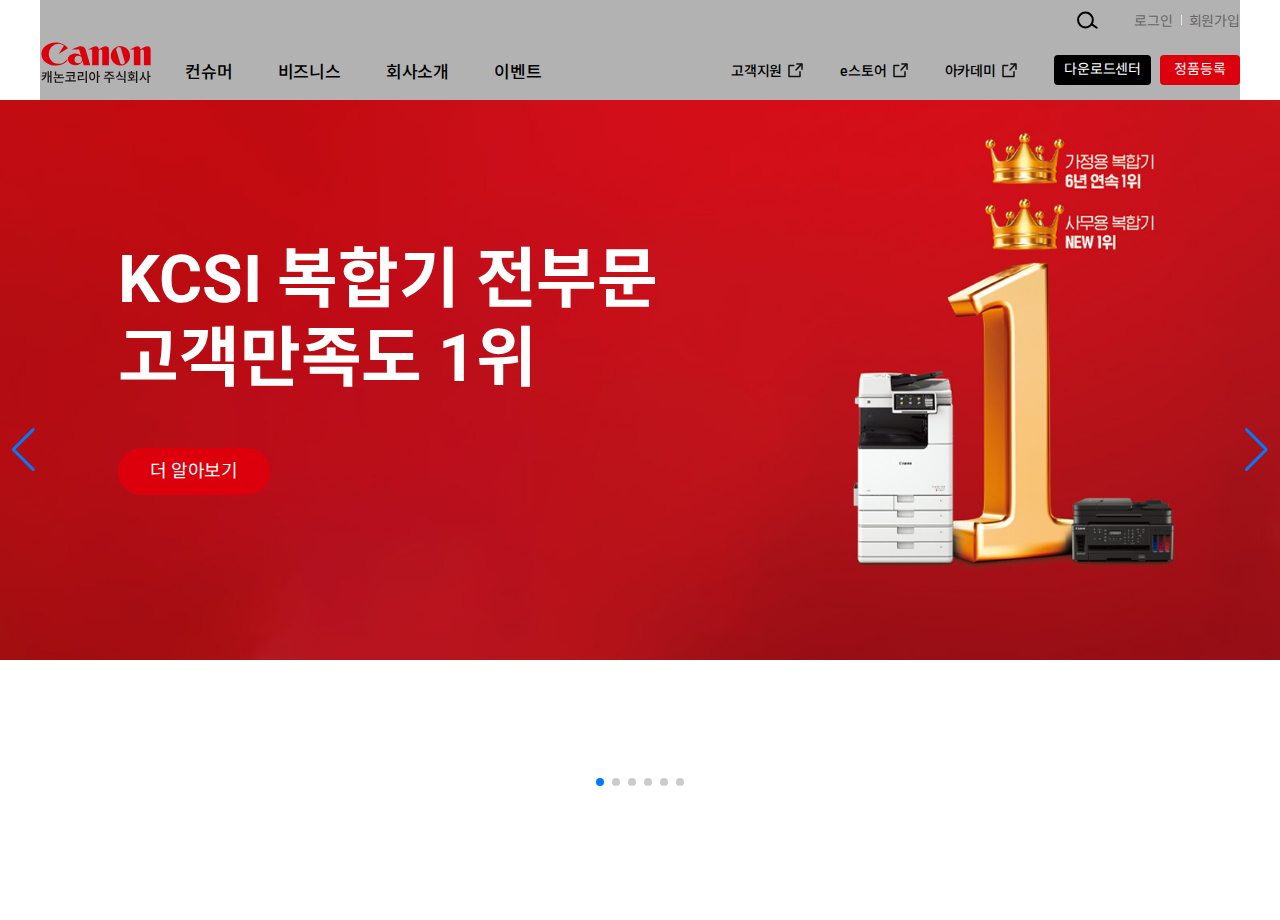
<file: index.html>
<!DOCTYPE html>
<html lang="ko">
    <head>
        <title>캐논코리아 주식회사 </title>
        <meta charset='utf-8'>
        <meta name='Viewport' content='width=device-width, initial-scale=1.0, minimum-scale=1.0, maximum-scale=1.6'>
        <meta name='Title' content='캐논코리아 주식회사'>
        <meta name='Subject' content='캐논코리아 클론코딩'>
        <meta name='Keywords' content='html5, css3, scss, 웹표준, 반응형, 캐논코리아, 사무기기, 카메라, 복합기, 프린터, 포토프린터 '>
        <meta name='Author' content='gayeon'>
        <meta name='Publisher' content='gayeon'>
        <meta name='Description' content='캐논코리아 공식 웹사이트, 사무기기, 카메라, 복합기, 프린터, 포토프린터 '>
        <meta name='Author-Date' content='2022/12/08'>
        <meta name='Robots' content='index,follow'>


        
        <link rel='stylesheet' href='css/reset.css'>
        
        <link rel='stylesheet' href='css/style.css'>
        <link rel='stylesheet' href='css/response.css'>
        <link rel='stylesheet' href='https://use.fontawesome.com/releases/v5.5.0/css/all.css' integrity='sha384-B4dIYHKNBt8Bc12p+WXckhzcICo0wtJAoU8YZTY5qE0Id1GSseTk6S+L3BlXeVIU' crossorigin='anonymous'>
	    <link rel="stylesheet" href="https://cdnjs.cloudflare.com/ajax/libs/font-awesome/4.7.0/css/font-awesome.min.css">
        <link rel="stylesheet" href="https://cdn.jsdelivr.net/npm/swiper@8/swiper-bundle.min.css"
/>
        
        <script src="https://code.jquery.com/jquery-3.6.1.min.js"></script>
        <script src="https://cdn.jsdelivr.net/npm/swiper@8/swiper-bundle.min.js"></script>
        <script src="./js/script.js" defer></script>
    
        
    </head>
<body>
    <ul id="skip">
        <li><a href="#header">헤더 바로가기</a></li>
        <li><a href="#nav">메뉴 바로가기</a></li>
        <li><a href="#content">내용 바로가기</a></li>s
    </ul>
    <div id="wrap">
        <div class="mobile-menu">
            <div class="container">
                <div class="mobile-menu-bar">
                    <span class="moda-logoBt-wrap">
                        <a href="index.html" class="logoBt" title="logo"><img src="./images/logo_mobile.png" alt="Logo"></a>
                    </span>
                    <span class="mobile-appBar-wrap">
                        <a href="javascript:" class="appbarCloseBt" title="appbarBt">
                            <i class="appbar-line appbar-line1"></i>
                            <i class="appbar-line appbar-line2"></i>
                        </a>
                    </span>
                </div>
                <div class="mobile-menu-list">
                    <ul>
                        <li><a href="#">컨슈머</a></li>
                        <li><a href="#">비즈니스</a></li>
                        <li><a href="#">회사소개</a></li>
                        <li><a href="#">이벤트</a></li>
                        <li><a href="#">고객지원</a></li>
                        <li><a href="#">e스토어</a></li>
                        <li><a href="#">아카데미</a></li>
                    </ul>
                </div>
                <div class="mobile-menu-footer">
                    <p>
                        Become a member <br>
                        to enjoy the best benefits! 
                    </p>
                    <div class="mobile-menu-footer-button">
                        <button>로그인</button>
                        <button>회원가입</button>
                    </div>
                    <div class="mobile-menu-footer-sns">
                        <span><a href="#"><i class="fab fa-instagram"></i></a></span>
                        <span><a href="#"><i class="fab fa-facebook-f"></i></a></span>
                        <span><a href="#"><i class="fab fa-pinterest-p"></i></a></span>
                        <span><a href="#"><i class="fab fa-twitter"></i></a></span>
                        <span><a href="#"><i class="fab fa-youtube"></i></a></span>
                    </div>
                </div>
            </div>
        </div>
        <header id="header" class="header">
            <div class="container">
                <div class="header-mobile-menu-bar">
                    <div>
                        <span class="header-appBar-wrap">
                            <a href="javascript:" class="appbarBt">
                                <i class="appbar-line1"></i>
                                <i class="appbar-line2"></i>
                                <i class="appbar-line3"></i>
                            </a>
                        </span>
                        <h1 class="header-logo-wrap"><a href="#"><img src="./images/logo.svg" alt=""></a></h1>
                        <span class="header-search-wrap">
                            <a href="#">
                                <img src="./images/ico_search_header.svg" alt="mobile-sch">
                            </a>
                        </span>
                    </div>
                </div>
                <div class="header-top">
                    <div class="header-util">
                        <button type="button" class="search">
                            <img src="./images/ico_search_header.svg" alt="검색">
                        </button>
                        <a href="javascript:" class="log" title="로그인">로그인</a>
                        <a href="javascript:" class="join" title="회원가입">회원가입</a>
                    </div>
                </div>
                <div class="header-btm">
                    <h1 class="header-logo">
                        <a href="index.html"><span class="blind">캐논코리아 주식회사</span></a>
                    </h1>
                    <nav id="gnb" class="gnb">
                        <div class="gnb-1depth">
                            <ul class="gnb-left">
                                <li class="gnb-1depth-item">
                                    <a href="#" class="gnb-1depth-link gnb-main">컨슈머</a>
                                    <div class="gnb-inner">
                                        <div class="gnb-inner-ly">
                                            <ul class="gnb-2depth">
                                                <li class="gnb-2depth-item">
                                                    <a href="javascript:" class="gnb-2depth-link is-arrow">컨슈머 제품</a>
                                                    <ul class="gnb-3depth" id="person">
                                                        <li class="gnb-3depth-item">
                                                            <a href="#" class="gnb-3depth-link is-arrow">렌즈교환카메라</a>
                                                            <ul class="gnb-4depth">
                                                                <li class="gnb-4depth-item">
                                                                    <a href="javascript:;" class="gnb-4depth-link">미러리스</a>
                                                                </li>
                                                                <li class="gnb-4depth-item">
                                                                    <a href="javascript:;" class="gnb-4depth-link">DSLR</a>
                                                                </li>
                                                                <li class="gnb-4depth-item">
                                                                    <a href="javascript:;" class="gnb-4depth-link">액세서리</a>
                                                                </li>
                                                            </ul>
                                                            <div class="gnb-banner">
                                                                <div class="img">
                                                                    <img src="./images/gnb_banner1.png" alt="EOS R7">
                                                                </div>
                                                                <p class="tit">하이엔드 스피드 퍼포머</p>
                                                                <strong class="txt">EOS R7</strong>
                                                            </div>
                                                        </li>
                                                        <li class="gnb-3depth-item">
                                                            <a href="#" class="gnb-3depth-link is-arrow">렌즈</a>
                                                            <ul class="gnb-4depth">
                                                                <li class="gnb-4depth-item">
                                                                    <a href="javascript:;" class="gnb-4depth-link">RF렌즈</a>
                                                                </li>
                                                                <li class="gnb-4depth-item">
                                                                    <a href="javascript:;" class="gnb-4depth-link">EF렌즈</a>
                                                                </li>
                                                                <li class="gnb-4depth-item">
                                                                    <a href="javascript:;" class="gnb-4depth-link">액세서리</a>
                                                                </li>
                                                            </ul>
                                                            <div class="gnb-banner">
                                                                <div class="img">
                                                                    <img src="./images/gnb_banner2.png" alt="RF5.2mm F2.8 L DUAL FISHEYE">
                                                                </div>
                                                                <p class="tit">완전히 새로운 형태의 VR 영상 제작 렌즈</p>
                                                                <strong class="txt">RF5.2mm F2.8 L DUAL FISHEYE</strong>
                                                            </div>
                                                        </li>
                                                        <li class="gnb-3depth-item">
                                                            <a href="#" class="gnb-3depth-link is-arrow">컴팩트 카메라</a>
                                                            <ul class="gnb-4depth">
                                                                <li class="gnb-4depth-item">
                                                                    <a href="javascript:;" class="gnb-4depth-link">컴팩트 카메라</a>
                                                                </li>
                                                                <li class="gnb-4depth-item">
                                                                    <a href="javascript:;" class="gnb-4depth-link">액세서리</a>
                                                                </li>
                                                            </ul>
                                                            <div class="gnb-banner">
                                                                <div class="img">
                                                                    <img src="./images/gnb_banner5.png" alt="EOS R7">
                                                                </div>
                                                                <p class="tit">우리 가족 포토그래퍼</p>
                                                                <strong class="txt">PowerShot Pick</strong>
                                                            </div>
                                                        </li>
                                                        <li class="gnb-3depth-item">
                                                            <a href="#" class="gnb-3depth-link is-arrow">영상/방송 기기</a>
                                                            <ul class="gnb-4depth">
                                                                <li class="gnb-4depth-item">
                                                                    <a href="javascript:;" class="gnb-4depth-link">CINEMA EOS SYSTEM</a>
                                                                </li>
                                                                <li class="gnb-4depth-item">
                                                                    <a href="javascript:;" class="gnb-4depth-link">방송용 렌즈</a>
                                                                </li>
                                                                <li class="gnb-4depth-item">
                                                                    <a href="javascript:;" class="gnb-4depth-link">4K 디스플레이</a>
                                                                </li>
                                                                <li class="gnb-4depth-item">
                                                                    <a href="javascript:;" class="gnb-4depth-link">캠코더</a>
                                                                </li>
                                                                <li class="gnb-4depth-item">
                                                                    <a href="javascript:;" class="gnb-4depth-link">PTZ 리모트 카메라</a>
                                                                </li>
                                                                <li class="gnb-4depth-item">
                                                                    <a href="javascript:;" class="gnb-4depth-link">액세서리</a>
                                                                </li>
                                                            </ul>
                                                            <div class="gnb-banner">
                                                                <div class="img">
                                                                    <img src="./images/gnb_banner24.png" alt="EOS R5C">
                                                                </div>
                                                                <p class="tit">8K 풀프레임 컴팩트 시네마 EOS 카메라</p>
                                                                <strong class="txt">EOS R5C</strong>
                                                            </div>
                                                        </li>
                                                        <li class="gnb-3depth-item">
                                                            <a href="#" class="gnb-3depth-link is-arrow">잉크젯프린터</a>
                                                            <ul class="gnb-4depth">
                                                                <li class="gnb-4depth-item">
                                                                    <a href="javascript:;" class="gnb-4depth-link">잉크젯 복합기</a>
                                                                </li>
                                                                <li class="gnb-4depth-item">
                                                                    <a href="javascript:;" class="gnb-4depth-link">잉크젯 프린터</a>
                                                                </li>
                                                                <li class="gnb-4depth-item">
                                                                    <a href="javascript:;" class="gnb-4depth-link">포토프린터</a>
                                                                </li>
                                                                <li class="gnb-4depth-item">
                                                                    <a href="javascript:;" class="gnb-4depth-link">옵션 및 소모품</a>
                                                                </li>
                                                                <li class="gnb-4depth-item">
                                                                    <a href="javascript:;" class="gnb-4depth-link">정품 무한 잉크젯</a>
                                                                </li>
                                                            </ul>
                                                            <div class="gnb-banner">
                                                                <div class="img">
                                                                    <img src="./images/gnb_banner3.png" alt="MAXIFY GX7092">
                                                                </div>
                                                                <p class="tit">캐논의 새로운 비즈니스잉크젯</p>
                                                                <strong class="txt">MAXIFY GX7092</strong>
                                                            </div>
                                                        </li>
                                                        <li class="gnb-3depth-item is-line">
                                                            <a href="#" class="gnb-3depth-link">미니 포토 프린터</a>
                                                        </li>
                                                        <li class="gnb-3depth-item is-line">
                                                            <a href="#" class="gnb-3depth-link">쌍안경</a>
                                                        </li>
                                                        <li class="gnb-3depth-item is-line">
                                                            <a href="#" class="gnb-3depth-link">프리젠터</a>
                                                        </li>
                                                        <li class="gnb-3depth-item is-line">
                                                            <a href="#" class="gnb-3depth-link">계산기</a>
                                                        </li>
                                                        <li class="gnb-3depth-item is-line">
                                                            <a href="#" class="gnb-3depth-link">웨어러블 카메라</a>
                                                        </li>
                                                        <li class="gnb-3depth-item is-line">
                                                            <a href="#" class="gnb-3depth-link">정부조달제품</a>
                                                        </li>
                                                    </ul>
                                                </li>
                                                <li class="gnb-2depth-item">
                                                    <a href="javascript:" class="gnb-2depth-link is-line">프로</a>
                                                    
                                                </li>
                                                <li class="gnb-2depth-item  is-arrow1">
                                                    <a href="javascript:" class="gnb-2depth-link is-arrow">라운지</a>
                                                    <ul class="gnb-3depth">
                                                        <li class="gnb-3depth-item">
                                                            <a href="#" class="gnb-3depth-link">캐논플렉스</a>
                                                        </li>
                                                        <li class="gnb-3depth-item">
                                                            <a href="#" class="gnb-3depth-link">매거진</a>
                                                        </li>
                                                        <li class="gnb-3depth-item">
                                                            <a href="#" class="gnb-3depth-link">포토갤러리</a>
                                                        </li>
                                                        <li class="gnb-3depth-item">
                                                            <a href="#" class="gnb-3depth-link">캐논갤러리</a>
                                                            <ul class="gnb-4depth">
                                                                <li class="gnb-4depth-item">
                                                                    <a href="#" class="gnb-4depth-link">갤러리소개</a>
                                                                </li>
                                                                <li class="gnb-4depth-item">
                                                                    <a href="#" class="gnb-4depth-link">전시소개</a>
                                                                </li>
                                                                <li class="gnb-4depth-item">
                                                                    <a href="#" class="gnb-4depth-link">전시작가</a>
                                                                </li>
                                                                <li class="gnb-4depth-item">
                                                                    <a href="#" class="gnb-4depth-link">프로그램</a>
                                                                </li>
                                                                <li class="gnb-4depth-item">
                                                                    <a href="#" class="gnb-4depth-link">굿즈포토스토어</a>
                                                                </li>
                                                            </ul>
                                                        </li>
                                                        <li class="gnb-3depth-item">
                                                            <a href="#" class="gnb-3depth-link">Rchive</a>
                                                        </li>
                                                        <li class="gnb-3depth-item">
                                                            <a href="#" class="gnb-3depth-link">크리에이티브 파크</a>
                                                        </li>
                                                        <li class="gnb-3depth-item">
                                                            <a href="#" class="gnb-3depth-link">Easy-Photo Print Editor</a>
                                                        </li>
                                                        <li class="gnb-3depth-item">
                                                            <a href="#" class="gnb-3depth-link">Poster Artist Life</a>
                                                        </li>
                                                        <li class="gnb-3depth-item">
                                                            <a href="#" class="gnb-3depth-link">모바일 앱</a>
                                                        </li>
                                                    </ul>
                                                </li>
                                                <li class="gnb-2depth-item">
                                                    <a href="javascript:" class="gnb-2depth-link is-line">매장 안내</a>
                                                </li>
                                            </ul>
                                        </div>
                                    </div>
                                </li>
                                <li class="gnb-1depth-item">
                                    <a href="#" class="gnb-1depth-link gnb-main">비즈니스</a>
                                    <div class="gnb-inner">
                                        <div class="gnb-inner-ly">
                                            <ul class="gnb-2depth">
                                                <li class="gnb-2depth-item">
                                                    <a href="javascript:" class="gnb-2depth-link is-arrow">비즈니스 제품</a>
                                                    <ul class="gnb-3depth" id="business">
                                                        <li class="gnb-3depth-item">
                                                            <a href="#" class="gnb-3depth-link">솔루션</a>
                                                            <ul class="gnb-4depth">
                                                                <li class="gnb-4depth-item">
                                                                    <a href="#" class="gnb-4depth-link">오피스 솔루션</a>
                                                                </li>
                                                                <li class="gnb-4depth-item">
                                                                    <a href="#" class="gnb-4depth-link">상업 인쇄 솔루션</a>
                                                                </li>
                                                                <li class="gnb-4depth-item">
                                                                    <a href="#" class="gnb-4depth-link">네트워크 카메라 솔루션</a>
                                                                </li>
                                                                <li class="gnb-4depth-item">
                                                                    <a href="#" class="gnb-4depth-link">메디컬 솔루션</a>
                                                                </li>
                                                            </ul>
                                                        </li>
                                                        <li class="gnb-3depth-item">
                                                            <a href="#" class="gnb-3depth-link">디지털인쇄기</a>
                                                            <ul class="gnb-4depth">
                                                                <li class="gnb-4depth-item">
                                                                    <a href="#" class="gnb-4depth-link">컬러 낱장지</a>
                                                                </li>
                                                                <li class="gnb-4depth-item">
                                                                    <a href="#" class="gnb-4depth-link">흑백 낱장지</a>
                                                                </li>
                                                                <li class="gnb-4depth-item">
                                                                    <a href="#" class="gnb-4depth-link">컬러 연속지</a>
                                                                </li>
                                                                <li class="gnb-4depth-item">
                                                                    <a href="#" class="gnb-4depth-link">흑백 연속지</a>
                                                                </li>
                                                                <li class="gnb-4depth-item">
                                                                    <a href="#" class="gnb-4depth-link">상업용 포토 프린터</a>
                                                                </li>
                                                            </ul>
                                                            <div class="gnb-banner">
                                                                <div class="img">
                                                                    <img src="./images/gnb_banner13.jpg" alt="imagePRESS C910">
                                                                </div>
                                                                <p class="tit">Unlimited Performance of Color for Professional</p>
                                                                <strong class="txt">imagePRESS C910</strong>
                                                            </div>
                                                        </li>
                                                        <li class="gnb-3depth-item">
                                                            <a href="#" class="gnb-3depth-link">복합기</a>
                                                            <ul class="gnb-4depth">
                                                                <li class="gnb-4depth-item">
                                                                    <a href="#" class="gnb-4depth-link">A3 컬러 디지털복합기</a>
                                                                </li>
                                                                <li class="gnb-4depth-item">
                                                                    <a href="#" class="gnb-4depth-link">A3 흑백 디지털복합기</a>
                                                                </li>
                                                                <li class="gnb-4depth-item">
                                                                    <a href="#" class="gnb-4depth-link">A4 컬러 디지털복합기</a>
                                                                </li>
                                                                <li class="gnb-4depth-item">
                                                                    <a href="#" class="gnb-4depth-link">A4 흑백 디지털복합기</a>
                                                                </li>
                                                                <li class="gnb-4depth-item">
                                                                    <a href="#" class="gnb-4depth-link">옵션 및 소모품</a>
                                                                </li>
                                                            </ul>
                                                            <div class="gnb-banner">
                                                                <div class="img">
                                                                    <img src="./images/gnb_banner14.jpg" alt="iR ADV DX C3830">
                                                                </div>
                                                                <p class="tit">디지털 트랜스포메이션 오피스를 선사하다</p>
                                                                <strong class="txt">iR ADV DX C3830</strong>
                                                            </div>
                                                        </li>
                                                        <li class="gnb-3depth-item">
                                                            <a href="#" class="gnb-3depth-link">대형프린터</a>
                                                            <ul class="gnb-4depth">
                                                                <li class="gnb-4depth-item">
                                                                    <a href="#" class="gnb-4depth-link">대형 레이저 프린터</a>
                                                                </li>
                                                                <li class="gnb-4depth-item">
                                                                    <a href="#" class="gnb-4depth-link">대형 잉크젯 프린터</a>
                                                                </li>
                                                                <li class="gnb-4depth-item">
                                                                    <a href="#" class="gnb-4depth-link">옵션 및 소모품</a>
                                                                </li>
                                                            </ul>
                                                            <div class="gnb-banner">
                                                                <div class="img">
                                                                    <img src="./images/gnb_banner15.jpg" alt="PRO-561">
                                                                </div>
                                                                <p class="tit">최고의 품질을 위한 Flagship 모델</p>
                                                                <strong class="txt">PRO-561</strong>
                                                            </div>
                                                        </li>
                                                        <li class="gnb-3depth-item">
                                                            <a href="#" class="gnb-3depth-link">레이저프린터</a>
                                                            <ul class="gnb-4depth">
                                                                <li class="gnb-4depth-item">
                                                                    <a href="#" class="gnb-4depth-link">컬러레이저복합기</a>
                                                                </li>
                                                                <li class="gnb-4depth-item">
                                                                    <a href="#" class="gnb-4depth-link">컬러레이저프린터</a>
                                                                </li>
                                                                <li class="gnb-4depth-item">
                                                                    <a href="#" class="gnb-4depth-link">흑백레이저복합기</a>
                                                                </li>
                                                                <li class="gnb-4depth-item">
                                                                    <a href="#" class="gnb-4depth-link">흑백레이저프린터</a>
                                                                </li>
                                                                <li class="gnb-4depth-item">
                                                                    <a href="#" class="gnb-4depth-link">옵션 및 소모품</a>
                                                                </li>
                                                                <div class="gnb-banner">
                                                                    <div class="img">
                                                                        <img src="./images/gnb_banner16.jpg" alt="LBP720Cx">
                                                                    </div>
                                                                    <p class="tit">고출력, 고해상도 사용편의성까지 고려한 오피스 파트너</p>
                                                                    <strong class="txt">LBP720Cx</strong>
                                                                </div>
                                                            </ul>
                                                        </li>
                                                        <li class="gnb-3depth-item">
                                                            <a href="#" class="gnb-3depth-link">스캐너</a>
                                                        </li>
                                                        <li class="gnb-3depth-item">
                                                            <a href="#" class="gnb-3depth-link">팩시밀리</a>
                                                        </li>
                                                        <li class="gnb-3depth-item">
                                                            <a href="#" class="gnb-3depth-link">프로젝터</a>
                                                        </li>
                                                        <li class="gnb-3depth-item">
                                                            <a href="#" class="gnb-3depth-link">네트워크 카메라</a>
                                                        </li>
                                                        <li class="gnb-3depth-item">
                                                            <a href="#" class="gnb-3depth-link">의료기기</a>
                                                        </li>
                                                        <li class="gnb-3depth-item">
                                                            <a href="#" class="gnb-3depth-link">영상/방송 기기</a>
                                                        </li>
                                                        <li class="gnb-3depth-item">
                                                            <a href="#" class="gnb-3depth-link">웨어러블 카메라</a>
                                                        </li>
                                                        <li class="gnb-3depth-item">
                                                            <a href="#" class="gnb-3depth-link">정부조달제품</a>
                                                        </li>
                                                    </ul>
                                                </li>
                                                <li class="gnb-2depth-item">
                                                    <a href="#" class="gnb-2depth-link is-arrow">제품 구입/지원</a>
                                                    <ul class="gnb-3depth">
                                                        <li class="gnb-3depth-item">
                                                            <a href="#" class="gnb-3depth-link">전시장 안내</a>
                                                        </li>
                                                        <li class="gnb-3depth-item">
                                                            <a href="#" class="gnb-3depth-link">E-카탈로그</a>
                                                        </li>
                                                        <li class="gnb-3depth-item">
                                                            <a href="#" class="gnb-3depth-link">구매 및 렌탈문의</a>
                                                        </li>
                                                        <li class="gnb-3depth-item">
                                                            <a href="#" class="gnb-3depth-link">정품등록</a>
                                                        </li>
                                                        <li class="gnb-3depth-item">
                                                            <a href="#" class="gnb-3depth-link">FAQ</a>
                                                        </li>
                                                        <li class="gnb-3depth-item">
                                                            <a href="#" class="gnb-3depth-link">1:1 문의</a>
                                                        </li>
                                                        <li class="gnb-3depth-item">
                                                            <a href="#" class="gnb-3depth-link">고객지원</a>
                                                        </li>
                                                    </ul>
                                                </li>
                                                <li class="gnb-2depth-item">
                                                    <a href="#" class="gnb-2depth-link is-line">매장안내</a>
                                                </li>
                                                <li class="gnb-2depth-item">
                                                    <a href="#" class="gnb-2depth-link gnb-1depth-link--etc is-line">비즈몰</a>
                                                </li>
                                                <li class="gnb-2depth-item">
                                                    <a href="#" class="gnb-2depth-link gnb-1depth-link--etc is-line">파트너웹</a>
                                                </li>
                                            </ul>
                                        </div>
                                    </div>
                                </li>
                                <li class="gnb-1depth-item">
                                    <a href="#" class="gnb-1depth-link gnb-main">회사소개</a>
                                    <div class="gnb-inner">
                                        <div class="gnb-inner-ly">
                                            <ul class="gnb-2depth">
                                                <li class="gnb-2depth-item">
                                                    <a href="#" class="gnb-2depth-link is-line">캐논코리아</a>
                                                </li>
                                                <li class="gnb-2depth-item">
                                                    <a href="#" class="gnb-2depth-link is-arrow">일반현황</a>
                                                    <ul class="gnb-3depth">
                                                        <li class="gnb-3depth-item">
                                                            <a href="#" class="gnb-3depth-link">개요/비전</a>
                                                        </li>
                                                        <li class="gnb-3depth-item">
                                                            <a href="#" class="gnb-3depth-link">CEO메시지</a>
                                                        </li>
                                                        <li class="gnb-3depth-item">
                                                            <a href="#" class="gnb-3depth-link">CI소개</a>
                                                        </li>
                                                        <li class="gnb-3depth-item">
                                                            <a href="#" class="gnb-3depth-link">기업연혁</a>
                                                        </li>
                                                        <li class="gnb-3depth-item">
                                                            <a href="#" class="gnb-3depth-link">사업장 소개</a>
                                                        </li>
                                                    </ul>
                                                </li>
                                                <li class="gnb-2depth-item">
                                                    <a href="#" class="gnb-2depth-link is-arrow">경영정보</a>
                                                    <ul class="gnb-3depth">
                                                        <li class="gnb-3depth-item">
                                                            <a href="#" class="gnb-3depth-link">경영현황</a>
                                                        </li>
                                                        <li class="gnb-3depth-item">
                                                            <a href="#" class="gnb-3depth-link">결산공고</a>
                                                        </li>
                                                    </ul>
                                                </li>
                                                <li class="gnb-2depth-item">
                                                    <a href="#" class="gnb-2depth-link is-arrow">윤리경영</a>
                                                    <ul class="gnb-3depth">
                                                        <li class="gnb-3depth-item">
                                                            <a href="#" class="gnb-3depth-link">윤리 경영의 이해</a>
                                                        </li>
                                                        <li class="gnb-3depth-item">
                                                            <a href="#" class="gnb-3depth-link">윤리 경영의 필요성</a>
                                                        </li>
                                                        <li class="gnb-3depth-item">
                                                            <a href="#" class="gnb-3depth-link">윤리 강령</a>
                                                        </li>
                                                        <li class="gnb-3depth-item">
                                                            <a href="#" class="gnb-3depth-link">행동 준칙</a>
                                                        </li>
                                                        <li class="gnb-3depth-item">
                                                            <a href="#" class="gnb-3depth-link">부정부조리 제보</a>
                                                        </li>
                                                    </ul>
                                                </li>
                                                <li class="gnb-2depth-item">
                                                    <a href="#" class="gnb-2depth-link is-arrow">지속가능경영</a>
                                                    <ul class="gnb-3depth">
                                                        <li class="gnb-3depth-item">
                                                            <a href="#" class="gnb-3depth-link">친환경기업</a>
                                                            <ul class="gnb-4depth">
                                                                <li class="gnb-4depth-item">
                                                                    <a href="#" class="gnb-4depth-link">친환경 기업</a>
                                                                </li>
                                                                <li class="gnb-4depth-item">
                                                                    <a href="#" class="gnb-4depth-link">폐카트리지 회수 안내 및 신청</a>
                                                                </li>
                                                                <li class="gnb-4depth-item">
                                                                    <a href="#" class="gnb-4depth-link">온실가스배출량</a>
                                                                </li>
                                                            </ul>    
                                                        </li>
                                                        <li class="gnb-3depth-item">
                                                            <a href="#" class="gnb-3depth-link">사회공헌</a>
                                                        </li>
                                                        <li class="gnb-3depth-item">
                                                            <a href="#" class="gnb-3depth-link">공정거래 자율준수 프로그램</a>
                                                            <ul class="gnb-4depth">
                                                                <li class="gnb-4depth-item">
                                                                    <a href="#" class="gnb-4depth-link">CEO 메세지</a>
                                                                </li>
                                                                <li class="gnb-4depth-item">
                                                                    <a href="#" class="gnb-4depth-link">CP 소개</a>
                                                                </li>
                                                            </ul> 
                                                        </li>
                                                        <li class="gnb-3depth-item">
                                                            <a href="#" class="gnb-3depth-link">서플라이어 행동규범</a>
                                                        </li>
                                                    </ul>
                                                </li>
                                                <li class="gnb-2depth-item">
                                                    <a href="#" class="gnb-2depth-link is-line">인재채용</a>
                                                </li>
                                                <li class="gnb-2depth-item">
                                                    <a href="#" class="gnb-2depth-link is-line">공지사항</a>
                                                </li>
                                                <li class="gnb-2depth-item">
                                                    <a href="#" class="gnb-2depth-link is-line">브랜드소식</a>
                                                </li>
                                                <li class="gnb-2depth-item">
                                                    <a href="#" class="gnb-2depth-link is-line">정품사용 캠페인</a>
                                                </li>
                                            </ul>
                                        </div>
                                    </div>
                                </li>
                                <li class="gnb-1depth-item">
                                    <a href="#" class="gnb-1depth-link gnb-main">이벤트</a>
                                    <div class="gnb-inner">
                                        <div class="gnb-inner-ly">
                                            <ul class="gnb-2depth">
                                                <li class="gnb-2depth-item">
                                                    <a href="#" class="gnb-2depth-link is-line">진행 중인 이벤트</a>
                                                </li>
                                                <li class="gnb-2depth-item">
                                                    <a href="#" class="gnb-2depth-link is-line">종료된 이벤트</a>
                                                </li>
                                                <li class="gnb-2depth-item">
                                                    <a href="#" class="gnb-2depth-link is-line">당첨자 발표</a>
                                                </li>
                                            </ul>
                                        </div>
                                    </div>
                                </li>
                            </ul>
                            <ul class="gnb-right">
                                <li class="gnb-1depth-item">
                                    <a href="#" target="_blank" class="gnb-1depth-link gnb-1depth-link--etc">고객지원</a>
                                </li>
                                <li class="gnb-1depth-item">
                                    <a href="#" target="_blank" class="gnb-1depth-link gnb-1depth-link--etc">e스토어</a>
                                </li>
                                <li class="gnb-1depth-item">
                                    <a href="#" target="_blank" class="gnb-1depth-link gnb-1depth-link--etc">아카데미</a>
                                </li>
                            </ul>
                            <ul class="btn-box">
                                <a href="#" class="gnb-1depth-btn black" target="_blank">다운로드센터</a>
                                <a href="#" class="gnb-1depth-btn">정품등록</a>
                            </ul>
                        </div>
                    </nav>
                </div>
            </div>
            <div class="total-search-wrap">
                <div class="search-wrap">
                    <button class="btn-close">
                        <span class="blind">통합검색 닫기</span>
                    </button>
                    <div class="integrate-search-wrap"></div>
                </div>
            </div>
        </header>
        <main id="container">
            <h2 class="blind">메인</h2>
            <div class="contents page-home">
                <div class="main-kv">
                    <div class="swiper mySwiper">
                        <ul class="swiper-wrapper">
                            <li class="swiper-slide">
                                <div class="main-kv_conts">
                                    <img src="./images/main1.jpg" alt="KCSI 복합기" class="main-kv_img">
                                    <div class="main-kv_ly">
                                        <div class="main-kv_desc">
                                            <span class="desc-txt"></span>
                                            <strong class="desc-tit">KCSI 복합기 전부문<br>고객만족도 1위</strong>
                                            <a href="jabascript:" class="desc-more">더 알아보기</a>
                                        </div>
                                    </div>
                                </div>
                            </li>
                            <!-- 유튜브 -->
                            <li class="swiper-slide">
                                <div class="main-kv_conts">
                                    <div class="main-kv_ly">
                                    </div>
                                </div>
                            </li>
                            <li class="swiper-slide">
                                <div class="main-kv_conts">
                                    <img src="./images/main2.jpg" alt="imageRUNNER ADVANCE DX" class="main-kv_img">
                                    <div class="main-kv_ly">
                                        <div class="main-kv_desc">
                                            <span class="desc-txt">스마트한 업무환경을 가능케하는 업무 혁신의 시작</span>
                                            <strong class="desc-tit">imageRUNNER<br>ADVANCE DX<br>4800 Series</strong>
                                            <a href="jabascript:" class="desc-more">더 알아보기</a>
                                        </div>
                                    </div>
                                </div>
                            </li>
                            <li class="swiper-slide">
                                <div class="main-kv_conts">
                                    <img src="./images/main3.jpg" alt="imageRUNNER ADVANCE DX" class="main-kv_img">
                                    <div class="main-kv_ly">
                                        <div class="main-kv_desc">
                                            <span class="desc-txt">풀프레임 미러리스의 새로운 기준</span>
                                            <strong class="desc-tit">EOS R6 Mark II<br>출시기념 프로모션</strong>
                                            <a href="jabascript:" class="desc-more">더 알아보기</a>
                                        </div>
                                    </div>
                                </div>
                            </li>
                            <li class="swiper-slide">
                                <div class="main-kv_conts">
                                    <img src="./images/main4.jpg" alt="imageRUNNER ADVANCE DX" class="main-kv_img">
                                    <div class="main-kv_ly">
                                        <div class="main-kv_desc">
                                            <span class="desc-txt">스마트하고 합리적인 오피스 환경을 선사하다</span>
                                            <strong class="desc-tit">imageRUNNER<br>2700 Series</strong>
                                            <a href="jabascript:" class="desc-more">더 알아보기</a>
                                        </div>
                                    </div>
                                </div>
                            </li>
                            <li class="swiper-slide">
                                <div class="main-kv_conts">
                                    <img src="./images/main5.jpg" alt="imageRUNNER ADVANCE DX" class="main-kv_img">
                                    <div class="main-kv_ly">
                                        <div class="main-kv_desc">
                                            <span class="desc-txt color-000">올 겨울 선물 추천템!</span>
                                            <strong class="desc-tit color-000">미키와 친구들 캐릭터<br>한정판 패키지</strong>
                                            <a href="jabascript:" class="desc-more">더 알아보기</a>
                                        </div>
                                    </div>
                                </div>
                            </li>
                        </ul>
                    </div>
                    <div class="main-kv_prograss">
                        <div class="main-kv_prograss-inner">
                            <div class="main-kv_pager swiper-pagination">
                                <div class="main-kv_pagerItem is-active">
                                    <span class="main-kv_pagerTxt">
                                        KCSI 복합기
                                        <br>
                                        전부문,
                                        <br>
                                        고객만족도 1위
                                    </span>
                                    <i class="main-kv_pagerBar"></i>
                                </div>
                                <div class="main-kv_pagerItem">
                                    <span class="main-kv_pagerTxt">
                                        EOS R6 Mark II
                                        <br>
                                        광고
                                    </span>
                                    <i class="main-kv_pagerBar"></i>
                                </div>
                                <div class="main-kv_pagerItem">
                                    <span class="main-kv_pagerTxt">
                                        iR ADV DX 4800
                                        <br>
                                        series
                                    </span>
                                    <i class="main-kv_pagerBar"></i>
                                </div>
                                <div class="main-kv_pagerItem">
                                    <span class="main-kv_pagerTxt">
                                        EOS R6 Mark II
                                        <br>
                                        출시기념 프로모션
                                    </span>
                                    <i class="main-kv_pagerBar"></i>
                                </div>
                                <div class="main-kv_pagerItem">
                                    <span class="main-kv_pagerTxt">
                                        iR 2700 series
                                    </span>
                                    <i class="main-kv_pagerBar"></i>
                                </div>
                                <div class="main-kv_pagerItem">
                                    <span class="main-kv_pagerTxt">
                                        셀피 CP1500
                                        <br>
                                        한정판 패키지
                                    </span>
                                    <i class="main-kv_pagerBar"></i>
                                </div>
                            </div>
                        </div>
                    </div>
                    <div class="swiper-button-prev main-kv_prev">
                        <span class="blind">이전 슬라이드로 이동하기</span>
                    </div>
                    <div class="swiper-button-next main-kv_next">
                        <span class="blind">다음 슬라이드로 이동하기</span>
                    </div>
                </div>
            </div>
        </main>
    </div>
</body>
</html>
</file>
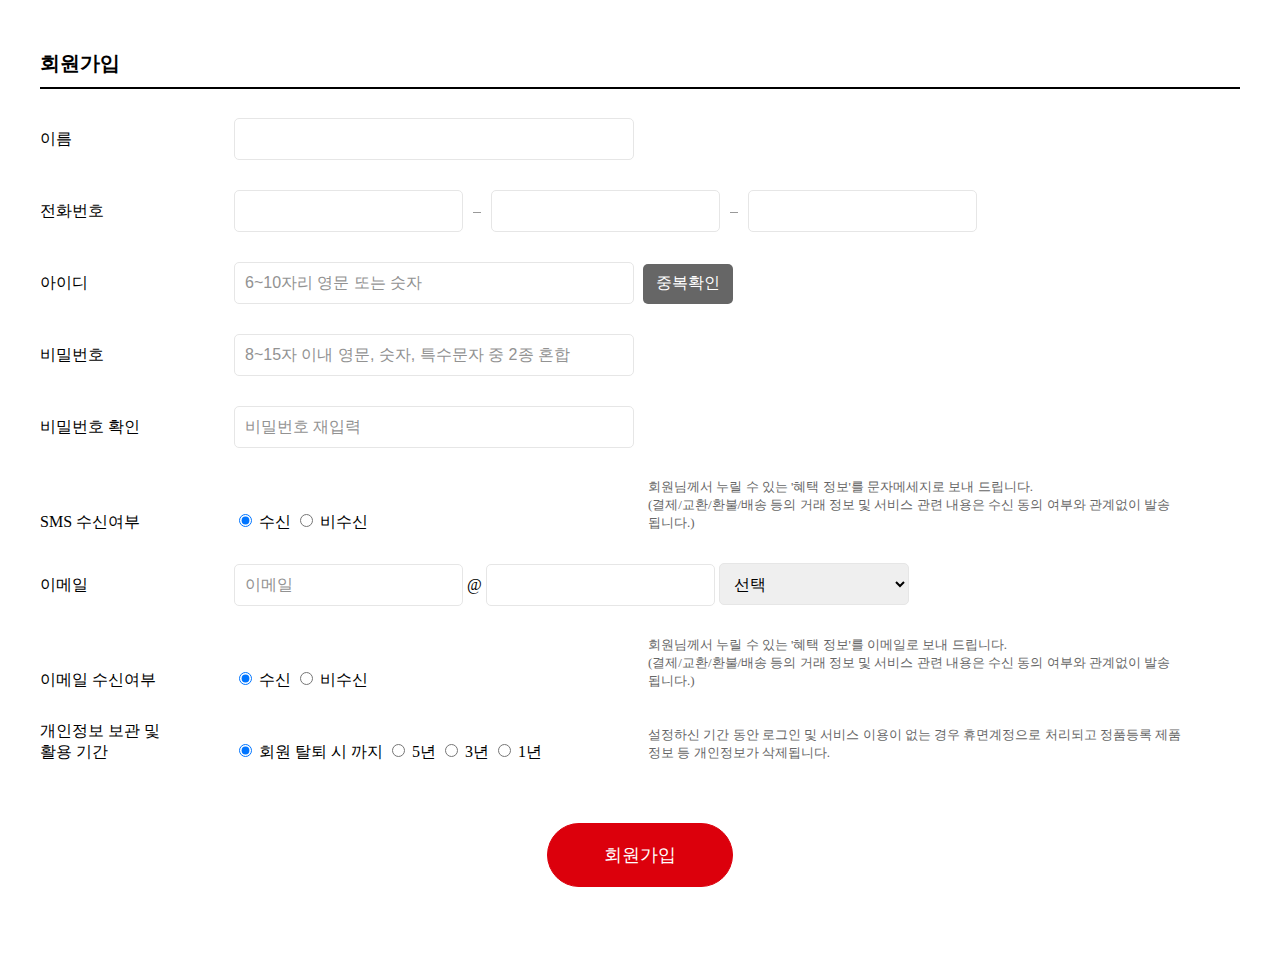
<file: joinForm.html>
<!DOCTYPE html>
<html lang="en">
<head>
    <meta charset="UTF-8">
    <meta http-equiv="X-UA-Compatible" content="IE=edge">
    <meta name="viewport" content="width=device-width, initial-scale=1.0">
    <title>회원가입 폼</title>
    <link rel="stylesheet" href="./css/joinForm.css">
    <script src="./js/joinForm.js" defer></script>
</head>
<body>
    <div id="wrap">
        <div class="container">
            <h1>회원가입</h1>
            <fieldset>
                <legend>회원가입</legend>
                <form action="result.html" method="post" name="joinForm" id="joinForm">
                    <ul>
                        <li>
                            <label class="w200" for="name">이름</label>
                            <input type="text" id="name1" maxlength="10" class="w sq">
                        </li>
                        <li id="telArea">
                            <label class="w200" for="name">전화번호</label>
                            <input type="text" id="tel1" class= "tel sq" maxlength="3"> <i></i>
                            <input type="text" id="tel2" class= "tel sq" maxlength="4"> <i></i>
                            <input type="text" id="tel3" class= "tel sq" maxlength="4">
                            <span id="tel1Msg">
                        </li>
                        <li>
                            <label class="w200" for="id1">아이디</label>
                            <input type="text" id="id1" placeholder="6~10자리 영문 또는 숫자" maxlength="10" class="w sq">
                            <button>중복확인</button>
                            <span id="id1Msg"></span>
                        </li>
                        
                        <li>
                            <label class="w200" for="pw1">비밀번호</label>
                            <input type="password" id="pw1" placeholder="8~15자 이내 영문, 숫자, 특수문자 중 2종 혼합" maxlength="15" class="w sq">
                            <span id="pw1Msg"></span>
                        </li>
                        
                        <li>
                            <label class="w200" for="pw1">비밀번호 확인</label>
                            <input type="password" id="pw2" placeholder="비밀번호 재입력" maxlength="15" class="w sq">
                            <span id="pw2Msg"></span>
                        </li>
                        
                        <li>
                            <strong class="w200">SMS 수신여부</strong>
                            <div id="radioArea">
                                <input type="radio" name="sms" id="smsAg" checked>
                                <label for="smsAg">수신</label>
                                <input type="radio" name="sms" id="smsDg">
                                <label for="smsDg">비수신</label>
                            </div>
                            <span id="sms1Msg">회원님께서 누릴 수 있는 '혜택 정보'를 문자메세지로 보내 드립니다.<br>(결제/교환/환불/배송 등의 거래 정보 및 서비스 관련 내용은 수신 동의 여부와 관계없이 발송<br>됩니다.)</span>
                        </li>
                        
                        
                        <li>
                            <label class="w200" for="email1">이메일</label>
                            <input type="email" id="email1" placeholder="이메일" class="sq"> @
                            <input type="email" id="domain1" class="sq">
                            <select class="select sq w200" title="이메일 도메인 주소 선택">
                                <option value="">선택</option>
                                <option value="gmail.com">gmail.com</option>
                                <option value="hanmail.net">hanmail.net</option>
                                <option value="hotmail.com">hotmail.com</option>
                                <option value="naver.com">naver.com</option>
                                <option value="nate.com">nate.com</option>
                                <option value="korea.com">korea.com</option>
                                <option value="directly" id="textEmail">korea.com</option>
                            </select>
                        </li>
                        <li>
                            <strong class="w200">이메일 수신여부</strong>
                            <div id="radioArea">
                                <input type="radio" name="email" id="emailAg" checked>
                                <label for="emailAg">수신</label>
                                <input type="radio" name="email" id="emailDg">
                                <label for="emailDg">비수신</label>
                            </div>
                            <span id="email2Msg">회원님께서 누릴 수 있는 '혜택 정보'를 이메일로 보내 드립니다.<br>(결제/교환/환불/배송 등의 거래 정보 및 서비스 관련 내용은 수신 동의 여부와 관계없이 발송<br>됩니다.)</span>
                        </li>
                        
                        <li>
                            <strong class="w200">개인정보 보관 및<br>활용 기간</strong>
                            <div id="radioArea">
                                <input type="radio" name="info" id="forever" checked>
                                <label for="forever">회원 탈퇴 시 까지</label>
                                <input type="radio" name="info" id="5y">
                                <label for="5y">5년</label>
                                <input type="radio" name="info" id="3y">
                                <label for="3y">3년</label>
                                <input type="radio" name="info" id="1y">
                                <label for="1y">1년</label>
                            </div>
                            <span id="info1Msg">설정하신 기간 동안 로그인 및 서비스 이용이 없는 경우 휴면계정으로 처리되고 정품등록 제품<br>정보 등 개인정보가 삭제됩니다.</span>
                        </li>
                        <li>
                            <input type="text" class="blank" value="회원가입" id="submit">
                        </li>
                    </ul>
                </form>
            </fieldset>
        </div>
    </div>
    
</body>
</html>
</file>
<file: css/style.css>
@charset "UTF-8";
@import url("https://fonts.googleapis.com/css2?family=Noto+Sans+KR:wght@400;500;700&family=Roboto:wght@400;500;700&display=swap");
/* 공통요소속성 */
.blind {
  border: 0;
  clip: rect(0 0 0 0);
  -webkit-clip-path: inset(50%);
          clip-path: inset(50%);
  width: 1px;
  height: 1px;
  margin: -1px;
  overflow: hidden;
  text-indent: -9999px;
  padding: 0;
  position: absolute;
  white-space: nowrap;
}

body {
  font-family: "Roboto", "Noto Sans KR", Arial, verdana, sans-serif !important;
}

/* 모바일메뉴 */
.mobile-menu {
  position: fixed;
  display: none;
  top: 0;
  left: -100%;
  width: 100%;
  height: 100%;
  z-index: 999999;
  background: #222;
}
.mobile-menu .container {
  padding: 0 30px;
}
.mobile-menu .container .mobile-menu-bar {
  display: flex;
  justify-content: space-between;
  height: 68px;
  align-items: center;
  border-bottom: 1px solid rgba(255, 255, 255, 0.15);
}
.mobile-menu .container .mobile-menu-bar .moda-logoBt-wrap {
  display: block;
}
.mobile-menu .container .mobile-menu-bar .moda-logoBt-wrap a {
  width: 150px;
  display: block;
}
.mobile-menu .container .mobile-menu-bar .moda-logoBt-wrap a img {
  width: 100%;
}
.mobile-menu .container .mobile-menu-bar .mobile-appBar-wrap {
  width: 22px;
  height: 14px;
  display: block;
}
.mobile-menu .container .mobile-menu-bar .mobile-appBar-wrap a {
  display: block;
  position: relative;
  width: 100%;
  height: 100%;
}
.mobile-menu .container .mobile-menu-bar .mobile-appBar-wrap a i {
  display: block;
  position: absolute;
  width: 100%;
  height: 2px;
  background: #fff;
  top: 50%;
  margin-top: -1px;
}
.mobile-menu .container .mobile-menu-bar .mobile-appBar-wrap a i.appbar-line1 {
  transform: rotate(45deg);
}
.mobile-menu .container .mobile-menu-bar .mobile-appBar-wrap a i.appbar-line2 {
  transform: rotate(-45deg);
}
.mobile-menu .container .mobile-menu-list {
  width: 100%;
}
.mobile-menu .container .mobile-menu-list ul {
  width: 100%;
}
.mobile-menu .container .mobile-menu-list ul li {
  padding: 10px 0;
  border-bottom: 1px solid rgba(255, 255, 255, 0.15);
}
.mobile-menu .container .mobile-menu-list ul li a {
  color: rgba(255, 255, 255, 0.6);
  font-size: 16px;
  transition: 0.2s;
}
.mobile-menu .container .mobile-menu-list ul li a:hover {
  color: #dc000c;
}
.mobile-menu .container .mobile-menu-footer p {
  color: rgba(255, 255, 255, 0.6);
  font-size: 16px;
  padding-top: 20px;
  line-height: 140%;
  font-weight: 500;
}
.mobile-menu .container .mobile-menu-footer .mobile-menu-footer-button {
  margin-top: 20px;
}
.mobile-menu .container .mobile-menu-footer .mobile-menu-footer-button button {
  display: inline-block;
  padding: 5px 10px;
  background: #999;
  border-radius: 4px;
  margin-right: 5px;
  transition: 0.3s;
}
.mobile-menu .container .mobile-menu-footer .mobile-menu-footer-button button:hover {
  background: #fff;
}
.mobile-menu .container .mobile-menu-footer .mobile-menu-footer-sns {
  margin-top: 20px;
}
.mobile-menu .container .mobile-menu-footer .mobile-menu-footer-sns span {
  display: inline-block;
  margin: 0 4px;
}
.mobile-menu .container .mobile-menu-footer .mobile-menu-footer-sns span a {
  width: 27px;
  height: 27px;
  display: block;
  border-radius: 50%;
  background: #aaa;
  text-align: center;
  transition: 0.3s;
}
.mobile-menu .container .mobile-menu-footer .mobile-menu-footer-sns span a:hover {
  background: #fff;
}
.mobile-menu .container .mobile-menu-footer .mobile-menu-footer-sns span a i {
  display: block;
  color: #222;
  font-size: 15px;
  line-height: 27px;
}

/* 헤더부분 */
.header {
  position: fixed;
  background: #fff;
  left: 0;
  right: 0;
  top: 0;
  z-index: 999;
  width: 100%;
  height: 100px;
}
.header > .container {
  width: 100%;
  height: 100px;
  max-width: 1200px;
  margin: 0 auto;
  background: rgba(0, 0, 0, 0.3);
  display: flex;
  flex-direction: column;
}
.header-mobile-menu-bar {
  display: none;
}
.header-mobile-menu-bar div {
  display: flex;
  justify-content: space-between;
  position: relative;
  background: #fff;
  width: 100%;
  height: 70px;
  border-bottom: 1px solid #ddd;
  align-items: center;
  top: 0;
  left: 0;
  padding: 0 20px;
  box-sizing: border-box;
}
.header-mobile-menu-bar div .header-appBar-wrap {
  width: 22px;
  height: 14px;
}
.header-mobile-menu-bar div .header-appBar-wrap a {
  display: block;
  width: 100%;
  height: 100%;
  position: relative;
}
.header-mobile-menu-bar div .header-appBar-wrap a i {
  display: block;
  position: absolute;
  width: 100%;
  height: 2px;
  background: #000;
  left: 0;
}
.header-mobile-menu-bar div .header-appBar-wrap a i.appbar-line1 {
  top: 0;
}
.header-mobile-menu-bar div .header-appBar-wrap a i.appbar-line2 {
  top: 50%;
}
.header-mobile-menu-bar div .header-appBar-wrap a i.appbar-line3 {
  top: 100%;
}
.header-mobile-menu-bar div .header-search-wrap a {
  color: #000;
}
.header-mobile-menu-bar div .header-search-wrap a i {
  font-size: 20px;
}
.header-top {
  width: 100%;
  height: 40px;
  display: flex;
  align-items: center;
  justify-content: flex-end;
}
.header-btm {
  width: 100%;
  height: 60px;
  display: flex;
}
.header-dimmed {
  /* display: none; */
  position: fixed;
  left: 0;
  right: 0;
  bottom: 0;
  background: rgba(0, 0, 0, 0.5);
  z-index: -1;
  height: 100px;
}

.header-util {
  font-size: 0;
}
.header-util .search {
  vertical-align: middle;
  margin-right: 27px;
}
.header-util a {
  display: inline-block;
  position: relative;
  font-size: 14px;
  color: #666;
  padding: 0 8px;
  vertical-align: middle;
}
.header-util a + a::before {
  position: absolute;
  left: 0;
  top: 5px;
  content: "";
  width: 1px;
  height: 10px;
  background: #e6e6e6;
}
.header-util a:last-child {
  padding-right: 0;
}

.header-logo > a {
  display: block;
  width: 115px;
  height: 44px;
  background: url(../images/logo.svg) no-repeat center center/100%;
}

/* 메뉴부분 */
.gnb {
  flex-grow: 1;
  padding-left: 25px;
}
.gnb-1depth {
  display: flex;
  align-items: center;
}
.gnb-1depth-item {
  float: left;
  height: 100%;
  margin-right: 35px;
}
.gnb-1depth-link {
  position: relative;
  display: flex;
  align-items: center;
  height: 60px;
  padding: 0 5px 0;
  box-sizing: border-box;
  letter-spacing: -0.17px;
  font-size: 17px;
  font-weight: 500;
  color: #000;
}
.gnb-1depth-link.on:before {
  display: block;
  position: absolute;
  content: "";
  width: calc(100% - 10px);
  height: 4px;
  background: #dc000c;
  bottom: 0;
  left: 50%;
  transform: translateX(-50%);
}
.gnb-1depth-link--etc::after {
  display: inline-block;
  content: "";
  width: 20px;
  height: 20px;
  background: url(../images/ico_header_link_black.svg) no-repeat center/20px;
  vertical-align: -3px;
  margin-left: 3px;
}
.gnb-inner {
  position: absolute;
  top: 100px;
  left: 0;
  right: 0;
  height: 600px;
  background: skyblue;
  border-top: 1px solid #e6e6e6;
  display: none;
}
.gnb-inner-ly {
  position: relative;
  width: 1200px;
  top: 50px;
  left: 50%;
  transform: translate(-50%);
  z-index: 2;
}
.gnb-inner ul {
  background: pink;
  position: absolute;
  top: 0;
  width: 200px;
  /* display: none; */
}
.gnb-inner ul li + li {
  margin-top: 15px;
}
.gnb-inner ul li > a {
  position: relative;
  display: inline-block;
  font-size: 16px;
}
.gnb .is-line::before {
  position: absolute;
  content: "";
  top: 100%;
  width: 0;
  height: 2px;
  background: #000;
  transition: width 0.3s;
}
.gnb .is-line:hover, .gnb .is-line:focus {
  font-weight: 500;
}
.gnb .is-line:hover::before, .gnb .is-line:focus::before {
  width: 100%;
}
.gnb .is-arrow::after {
  position: absolute;
  content: "";
  width: 16px;
  height: 16px;
  background: url(../images/ico_gnb_arrow_right.svg) no-repeat right top/16px 16px;
  right: 0;
  top: 50%;
  transform: translateY(-50%);
  opacity: 0;
  transition: right 0.3s cubic-bezier(0.77, 0, 0.175, 1), opacity 0.2s cubic-bezier(0.77, 0.06, 0.28, 0.85);
}
.gnb .is-arrow:hover::after {
  opacity: 1;
  right: -30px;
}
.gnb-2depth {
  left: 0;
}
.gnb-3depth {
  left: 220px;
}
.gnb-4depth {
  left: 220px;
}
.gnb-banner {
  position: fixed;
  top: 0;
  right: 0;
  width: 290px;
  z-index: 999;
  /* display: none; */
}
.gnb-banner .img {
  width: 290px;
  height: 290px;
}
.gnb-banner .img img {
  width: 100%;
  transition: transform 0.5s;
}
.gnb-banner .tit {
  margin-top: 19px;
  font-size: 14px;
  line-height: 20px;
}
.gnb-banner .txt {
  display: inline-block;
  margin-top: 4px;
  font-size: 18px;
  font-weight: 700;
}
.gnb-banner .txt::after {
  content: "";
  display: inline-block;
  width: 16px;
  height: 16px;
  background: url(../images/ico_gnb_arrow_right.svg) no-repeat right top/16px 16px;
  margin-left: 5px;
  vertical-align: -1px;
}
.gnb-right {
  display: flex;
  align-items: center;
  margin-left: auto;
}
.gnb-right .gnb-1depth-item {
  margin-right: 25px;
}
.gnb-right .gnb-1depth-link {
  font-size: 14px;
}
.gnb-1depth-btn {
  font-size: 14px;
  font-weight: normal;
  line-height: 2.14;
  letter-spacing: -0.14px;
  min-width: 80px;
  height: 30px;
  padding: 0 10px;
  border-radius: 4px;
  background: #dc000c;
  text-align: center;
  display: inline-block;
  color: #fff;
  margin-left: 5px;
}
.gnb-1depth-btn.black {
  background: #000;
}

/* 메인 */
#container {
  padding-top: 100px;
  padding-bottom: 120px;
}

.contents.page-home {
  width: 100%;
  margin: 0 auto;
  overflow: hidden;
}

.main-kv {
  position: relative;
  height: 700px;
  /* visibility: hidden;
  opacity: 0;
  transition: opacity 0.7s; */
  /*  &_prograss{
       &-inner{

       }
   }
   &_pager{

   } */
}
.main-kv .swiper {
  position: absolute;
  left: 50%;
  top: 0;
  transform: translateX(-50%);
  width: 100%;
  height: 700px;
}
.main-kv_conts {
  position: relative;
  color: #fff;
}
.main-kv_img {
  position: absolute;
  left: 0;
  right: 0;
  top: 0;
  bottom: 0;
  z-index: 1;
}
.main-kv_ly {
  position: absolute;
  top: 0;
  left: 50%;
  transform: translateX(-50%);
  z-index: 2;
  width: 1200px;
  height: 100%;
}
.main-kv_desc {
  margin-top: 180px;
  margin-left: 78px;
  width: 600px;
  /* .desc-state{} */
}
.main-kv_desc .desc-txt {
  display: block;
  margin-top: 5px;
  font-size: 19px;
  line-height: 1.53;
  letter-spacing: -0.19px;
  color: #fff;
}
.main-kv_desc .desc-tit {
  display: block;
  margin-top: 10px;
  font-size: 66px;
  line-height: 1.2;
  color: #fff;
  word-break: keep-all;
}
.main-kv_desc .desc-more {
  display: inline-block;
  padding: 14px 32px 15px 32px;
  line-height: 1;
  background: #dc000c;
  color: #fff;
  margin-top: 50px;
  border-radius: 28px;
  font-size: 18px;
  text-align: center;
}
.main-kv_desc .color-000 {
  color: #000;
}/*# sourceMappingURL=style.css.map */
</file>
<file: css/response.css>
@charset "UTF-8";

/* 데스크탑 */
@media screen and (max-width: 1500px) {
    .main-kv_img{width: 120%;}
    .main-kv_desc{margin-top: 140px;}
}

@media screen and (max-width: 1224px) {
    .header{padding: 0 10px;}
    .gnb-inner{padding: 0 10px;}
    .gnb-inner-ly{width: 100%;}
    .main-kv_ly{width: 100%;}
    .main-kv_desc{margin-top: 80px;}
}

@media screen and (max-width: 1090px) {
    .btn-box{display: none;}
    .main-kv_desc .desc-txt{
        font-size: 17px;
    }
    .main-kv_desc .desc-tit{
        font-size: 55px;
    }
    .main-kv_desc .desc-more {
        margin-top: 30px;
    }
    
}

/* 태블릿 */
@media screen and (max-width: 1024px) {
    .header{padding: 0; height: 70px}
    .header > .container{height: 70px;}
    .mobile-menu{display: block;}
    #header .container .header-mobile-menu-bar{display: block;}
    .header-top, .header-btm{display: none;}

    #container{padding-top: 70px;}
    .main-kv_desc .desc-txt{
        font-size: 15px;
    }
    .main-kv_desc .desc-tit{
        font-size: 45px;
    }
    .main-kv_desc .desc-more {
        margin-top: 20px;
    }
}

@media screen and (max-width: 850px) {
    .main-kv_desc{margin-top: 50px;}
    .main-kv_desc .desc-tit{
        font-size: 35px;
    }
    .main-kv_desc .desc-more {
        margin-top: 15px;
        padding: 13px 27px 13px 27px;
        font-size: 15px;
    }
    
}

@media screen and (max-width: 650px) {
    .main-kv_desc{margin-top: 30px;}
    .main-kv_desc .desc-txt{
        font-size: 11px;
    }
    .main-kv_desc .desc-tit{
        margin-top: 0;
        font-size: 30px;
    }
    .main-kv_desc .desc-more {
        margin-top: 10px;
        padding: 10px 22px 10px 22px;
        font-size: 13px;
    }
    
}

@media screen and (max-width: 500px) {
    .main-kv_desc{margin-top: 20px;}
    .main-kv_desc .desc-tit{
        line-height: 1.1;
    }
    
}
</file>
<file: css/joinForm.css>
strong{font-weight: normal;}
legend{display: none;}
h1{font-size: 20px; border-bottom: 2px solid #000; padding-bottom: 10px;}
.container{width: 1200px; margin: 50px auto;}
fieldset{border: none; margin: 0; padding: 0; font-weight: normal;}
ul{list-style: none; padding-left: 0;}
li{margin-bottom: 30px;}
input, select{border: 1px solid #e6e6e6;}
input::placeholder{color: rgb(146, 146, 146);}
#tel{width: 150px;}
i{display: inline-block;
    width: 8px;
    height: 1px;
    margin: 0 6px;
    background-color: #999;
    vertical-align: middle;}
.w200{display: inline-block; width: 190px; font-size: 16px; box-sizing: border-box;}
.sq{height: 42px; box-sizing: border-box; padding: 0 10px; font-size: 16px; border-radius: 5px;}
.w, #radioArea{display: inline-block; width: 400px;}
span{display: inline-block; max-width: 580px; color: #666; font-size: 13px; padding-left: 10px;}
li:last-child{padding-top: 30px; border: none; text-align: center;}
#submit{display: inline-block; width: 180px; height: 60px; font-size: 18px; color: #fff; background: #dc000c; border-color: #dc000c; border-radius: 40px; text-align: center;}
button{display: inline-block; height: 40px; width: 90px; border: none; border-radius: 5px; font-size: 16px; color: #fff; background: #666; margin-left: 5px;}
</file>
